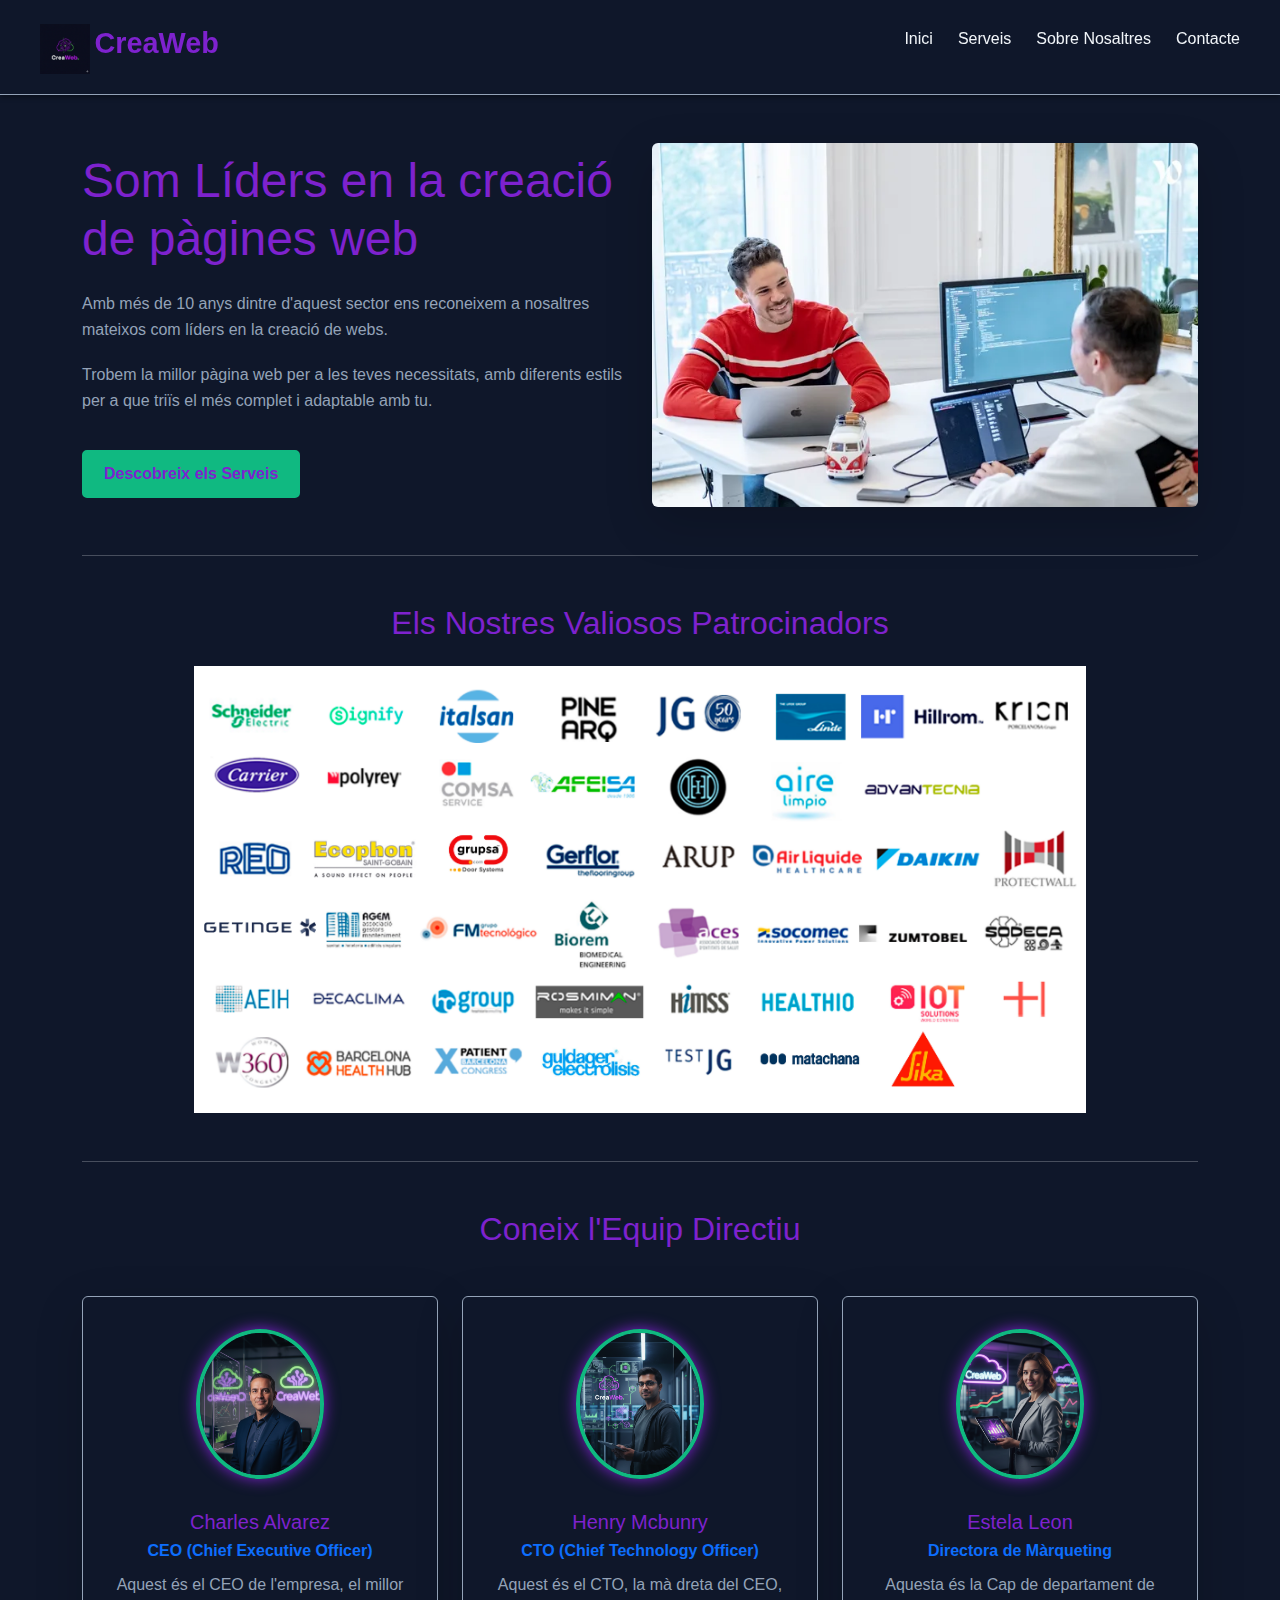
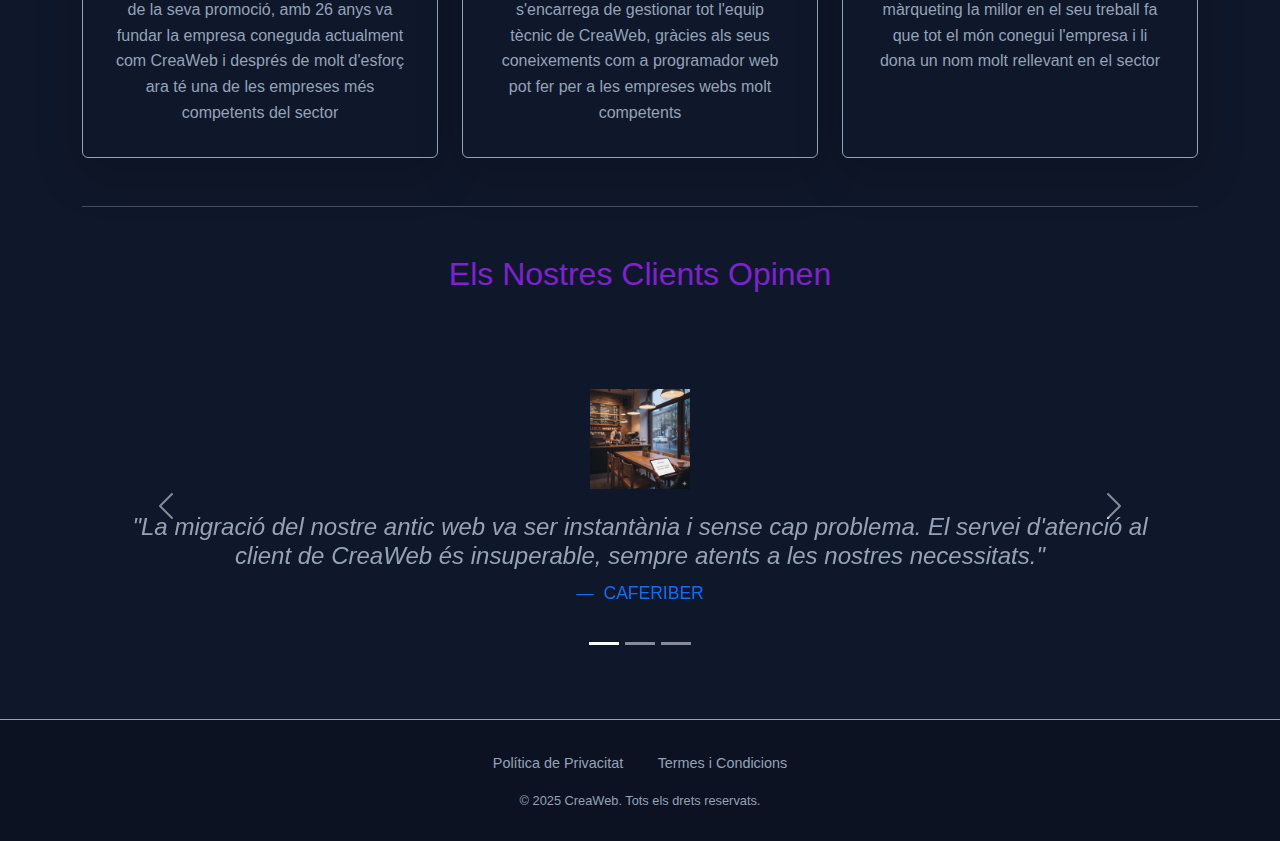
<file: index.html>
<!DOCTYPE html>
<html lang="ca">
<head>
    <meta charset="UTF-8">
    <meta name="viewport" content="width=device-width, initial-scale=1.0">
    <title>CreaWeb - Inici</title>
<link rel="icon" type="image/png" href="img/logoCreaWeb.png">
    <link href="https://cdn.jsdelivr.net/npm/bootstrap@5.3.3/dist/css/bootstrap.min.css" rel="stylesheet" integrity="sha384-QWTKZyjpPEjISv5WaRU9OFeRpok6YctnYmDr5pNlyT2bRjXh0JMhjY6hW+ALEwIH" crossorigin="anonymous">
    <link rel="stylesheet" href="style.css">
</head>
<body>

<header class="main-header">
    <div class="logo">
        <img src="img/logoCreaWeb.png" alt="Logo" width="50">
        <a href="index.html">CreaWeb</a>
    </div>
    <nav class="main-nav">
        <ul>
            <li><a href="index.html">Inici</a></li>
            <li><a href="serveis.html">Serveis</a></li>
            <li><a href="sobre-nosaltres.html">Sobre Nosaltres</a></li>
            <li><a href="contacte.html">Contacte</a></li>
        </ul>
    </nav>
</header>

<main class="container my-5">

    <section id="empresa" class="row align-items-center mb-5">
        <div class="col-lg-6">
            <h1 class="display-5 mb-4">Som Líders en la creació de pàgines web</h1>
                <p class="text-secondary">Amb més de 10 anys dintre d'aquest sector ens reconeixem a nosaltres mateixos com líders en la creació de webs.</p>
                <p class="text-secondary">Trobem la millor pàgina web per a les teves necessitats, amb diferents estils per a que triïs el més complet i adaptable amb tu.</p>
                <a href="serveis.html" class="boto-principal btn mt-3">Descobreix els Serveis</a>
        </div>
        <div class="col-lg-6 text-center mt-4 mt-lg-0">
            <img src="img/team2.Cf8QXjuw_1wOic4.webp" alt="Imatge amb client" class="img-fluid rounded shadow-lg" id="team2">
        </div>
    </section>
    
    <hr class="my-5">

    <section id="patrocinadors" class="text-center my-5">
        <h2 class="mb-4">Els Nostres Valiosos Patrocinadors</h2>
        <div class="d-flex justify-content-around align-items-center flex-wrap">
            <img src="img/marces_patrocinis.jpg" alt="Logotip de Patrocinadors" class="img-fluid" style="max-width: 80%; height: auto;">
        </div>
    </section>

    <hr class="my-5">

    <section id="equip" class="my-5">
        <h2 class="text-center mb-5">Coneix l'Equip Directiu</h2>
        <div class="row g-4 justify-content-center">
            
            <div class="col-md-6 col-lg-4">
                <article class="card h-100 shadow-lg text-center p-3">
                    <img src="img/CEO.png" alt="Foto del CEO" class="card-img-top mx-auto mt-3 rounded-circle" style="width: 150px; height: 150px; object-fit: cover;">
                    <div class="card-body">
                        <h3 class="card-title h5">Charles Alvarez</h3>
                        <p class="card-subtitle mb-2 text-primary"><strong>CEO (Chief Executive Officer)</strong></p>
                        <p class="card-text text-secondary">Aquest és el CEO de l'empresa, el millor de la seva promoció, amb 26 anys va fundar la empresa coneguda actualment com CreaWeb i després de molt d'esforç ara té una de les empreses més competents del sector</p>
                    </div>
                </article>
            </div>

            <div class="col-md-6 col-lg-4">
                <article class="card h-100 shadow-lg text-center p-3">
                    <img src="img/CTO.png" alt="Foto del CTO" class="card-img-top mx-auto mt-3 rounded-circle" style="width: 150px; height: 150px; object-fit: cover;">
                    <div class="card-body">
                        <h3 class="card-title h5">Henry Mcbunry</h3>
                        <p class="card-subtitle mb-2 text-primary"><strong>CTO (Chief Technology Officer)</strong></p>
                        <p class="card-text text-secondary">Aquest és el CTO, la mà dreta del CEO, s'encarrega de gestionar tot l'equip tècnic de CreaWeb, gràcies als seus coneixements com a programador web pot fer per a les empreses webs molt competents</p>
                    </div>
                </article>
            </div>

            <div class="col-md-6 col-lg-4">
                <article class="card h-100 shadow-lg text-center p-3">
                    <img src="img/MARKETING.png" alt="Foto de la Directora de Màrqueting" class="card-img-top mx-auto mt-3 rounded-circle" style="width: 150px; height: 150px; object-fit: cover;">
                    <div class="card-body">
                        <h3 class="card-title h5">Estela Leon</h3>
                        <p class="card-subtitle mb-2 text-primary"><strong>Directora de Màrqueting</strong></p>
                        <p class="card-text text-secondary">Aquesta és la Cap de departament de màrqueting la millor en el seu treball fa que tot el món conegui l'empresa i li dona un nom molt rellevant en el sector</p>
                    </div>
                </article>
            </div>
        </div>
    </section>

    <hr class="my-5">

    <section id="testimonis" class="my-5">
        <div class="text-center">
            <h2 class="mb-5">Els Nostres Clients Opinen</h2>

            <div id="resenyesCarousel" class="carousel slide" data-bs-ride="carousel" data-bs-interval="5000">

                <div class="carousel-indicators">
                    <button type="button" data-bs-target="#resenyesCarousel" data-bs-slide-to="0" class="active" aria-current="true" aria-label="Slide 1"></button>
                    <button type="button" data-bs-target="#resenyesCarousel" data-bs-slide-to="1" aria-label="Slide 2"></button>
                    <button type="button" data-bs-target="#resenyesCarousel" data-bs-slide-to="2" aria-label="Slide 3"></button>
                </div>

                <div class="carousel-inner p-4 p-md-5">

                    <div class="carousel-item active">
                        <blockquote class="blockquote text-center">
                            <img src="img/bar1.png" alt="Bar" class="img-fluid mb-4" style="max-height: 100px;">
                            <p class="h4 fst-italic mb-4 text-secondary">
                                "La migració del nostre antic web va ser instantània i sense cap problema. El servei d'atenció al client de CreaWeb és insuperable, sempre atents a les nostres necessitats."
                            </p>
                            <footer class="blockquote-footer text-primary">
                                CAFERIBER
                            </footer>
                        </blockquote>
                    </div>

                    <div class="carousel-item">
                        <blockquote class="blockquote text-center">
                            <img src="img/bar2.png" alt="Bar amb carta virtual" class="img-fluid mb-4" style="max-height: 100px;">
                            <p class="h4 fst-italic mb-4 text-secondary">
                                "Per a la nostra cafeteria, la velocitat de càrrega de la web és crucial. Els clients volen veure la nostra carta ràpidament. CreaWeb ens va donar un hosting i un disseny optimitzat que ens ha fet guanyar visibilitat."
                            </p>
                            <footer class="blockquote-footer text-primary">
                                Client de Cafeteria
                            </footer>
                        </blockquote>
                    </div>
                    
                    <div class="carousel-item">
                        <blockquote class="blockquote text-center">
                            <p class="h4 fst-italic mb-4 text-secondary">
                                "Hem passat de tenir una web obsoleta a tenir una plataforma moderna i segura. L'assessorament va ser clau per optimitzar els nostres costos."
                            </p>
                            <footer class="blockquote-footer text-primary">
                                Client Satisfet
                            </footer>
                        </blockquote>
                    </div>
                </div>

                <button class="carousel-control-prev" type="button" data-bs-target="#resenyesCarousel" data-bs-slide="prev">
                    <span class="carousel-control-prev-icon" aria-hidden="true"></span>
                    <span class="visually-hidden">Previous</span>
                </button>
                <button class="carousel-control-next" type="button" data-bs-target="#resenyesCarousel" data-bs-slide="next">
                    <span class="carousel-control-next-icon" aria-hidden="true"></span>
                    <span class="visually-hidden">Next</span>
                </button>
            </div>
        </div>
    </section>

</main>

<footer class="main-footer">
    <div class="footer-links">
        <a href="https://www.privacypolicies.com/live/9375107b-d07c-4334-880e-dfd7e94f377d">Política de Privacitat</a>
        <a href="#">Termes i Condicions</a>
    </div>
    <p>&copy; 2025 CreaWeb. Tots els drets reservats.</p>
</footer>

<script src="https://cdn.jsdelivr.net/npm/bootstrap@5.3.3/dist/js/bootstrap.bundle.min.js" integrity="sha384-YvpcrYf0tY3lHB60NNkmXc5s9fDVZLESaAA55NDzOxhy9GkcIdslK1eN7N6jIeHz" crossorigin="anonymous"></script>
</body>
</html>
</file>
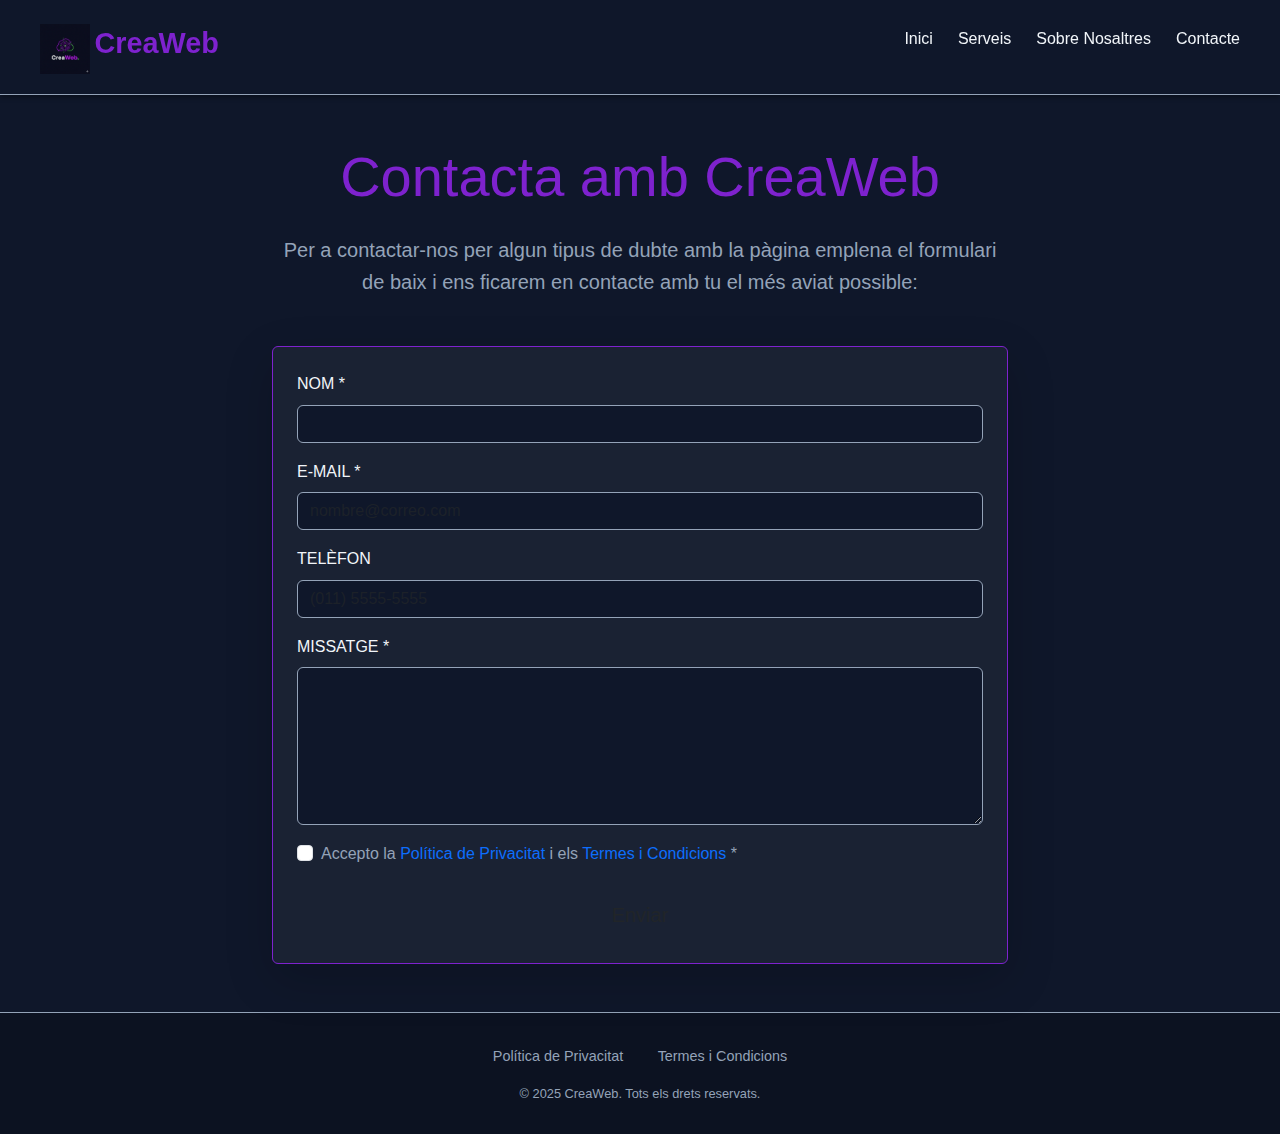
<file: contacte.html>
<!DOCTYPE html>
<html lang="ca">
<head>
    <meta charset="UTF-8">
    <meta name="viewport" content="width=device-width, initial-scale=1.0">
    <title>Contacte | CreaWeb</title>
    <link rel="icon" type="image/png" href="img/logoCreaWeb.png">
    <link href="https://cdn.jsdelivr.net/npm/bootstrap@5.3.3/dist/css/bootstrap.min.css" rel="stylesheet" integrity="sha384-QWTKZyjpPEjISv5WaRU9OFeRpok6YctnYmDr5pNlyT2bRjXh0JMhjY6hW+ALEwIH" crossorigin="anonymous">
    <link rel="stylesheet" href="style.css"> 
    <meta http-equiv="X-UA-Compatible" content="ie=edge">

<meta name="description" content="CreaWeb: La teva plataforma de serveis d'allotjament web d'alt rendiment i disseny modern.">
<meta name="keywords" content="creació web, hosting, allotjament web, disseny web, mode fosc, startup, PIME">
<meta name="author" content="Eric Tomas Carbó">

<meta property="og:title" content="CreaWeb: Serveis Web i Hosting d'Alt Rendiment">
<meta property="og:description" content="Plataforma de serveis de disseny web i hosting, optimitzada per al mode fosc.">
<meta property="og:type" content="website">
<meta property="og:url" content="https://erictc07.github.io">
<meta property="og:image" content="https://erictc07.github.io/img/logoCreaWeb.png">
    <script type="application/ld+json">
{
  "@context": "https://schema.org",
  "@type": "Organization",
  "name": "CreaWeb",
  "url": "https://erictc07.github.io/", 
  "logo": "https://erictc07.github.io/img/logoCreaWeb.png", 
  "contactPoint": {
    "@type": "ContactPoint",
    "telephone": "+34-610385924-CREAWEB", 
    "contactType": "servei al client",
    "areaServed": "CAT"
  },
  "sameAs": [
    "https://facebook.com/CreaWeb", 
    "https://twitter.com/CreaWeb"
  ],
  "description": "Plataforma de serveis de creació i allotjament web d'alt rendiment amb disseny modern."
}
</script>

<script type="application/ld+json">
{
  "@context": "https://schema.org",
  "@type": "WebSite",
  "url": "https://erictc07.github.io/",
  "potentialAction": {
    "@type": "SearchAction",
    "target": "https://erictc07.github.io/?q={search_term_string}",
    "query-input": "required name=search_term_string"
  }
}
</script>
</head>
<body>
    
    <header class="main-header">
        <div class="logo">
            <img src="img/logoCreaWeb.png" alt="Logo" width="50" >
            <a href="index.html">CreaWeb</a>
        </div>
        <nav class="main-nav">
            <ul>
                <li><a href="index.html">Inici</a></li>
                <li><a href="serveis.html">Serveis</a></li>
                <li><a href="sobre-nosaltres.html">Sobre Nosaltres</a></li>
                <li><a href="contacte.html">Contacte</a></li>
            </ul>
        </nav>
    </header>

    <main class="container my-5" id="contacte">
        
        <div class="row justify-content-center">
            <div class="col-lg-8">
                <h1 class="text-center mb-4 display-4">Contacta amb CreaWeb</h1>
                <p class="text-center lead text-secondary mb-5">Per a contactar-nos per algun tipus de dubte amb la pàgina emplena el formulari de baix i ens ficarem en contacte amb tu el més aviat possible:</p>

                <div class="seccio-formulari">
                    <form action="#" method="POST" class="formulari-contacte p-4 rounded shadow-lg"> 
                        
                        <div class="mb-3">
                            <label for="nom" class="form-label">NOM *</label>
                            <input type="text" id="nom" name="nom" class="form-control" required>
                        </div>
                        <div class="mb-3">
                            <label for="email" class="form-label">E-MAIL *</label>
                            <input type="email" id="email" name="email" class="form-control" placeholder="nombre@correo.com" required>
                        </div>
                        <div class="mb-3">
                            <label for="telefon" class="form-label">TELÈFON</label>
                            <input type="tel" id="telefon" name="telefon" class="form-control" placeholder="(011) 5555-5555">
                        </div>
                        <div class="mb-3">
                            <label for="missatge" class="form-label">MISSATGE *</label>
                            <textarea id="missatge" name="missatge" rows="6" class="form-control" required></textarea>
                        </div>

                        <div class="form-check mb-4">
                            <input type="checkbox" class="form-check-input" id="acceptaTermes" required>
                            <label class="form-check-label text-secondary" for="acceptaTermes">
                                Accepto la <a href="https://www.privacypolicies.com/live/9375107b-d07c-4334-880e-dfd7e94f377d" class="text-primary">Política de Privacitat</a> i els 
                                <a href="#" class="text-primary" data-bs-toggle="modal" data-bs-target="#termesModal">Termes i Condicions</a> *
                            </label>
                        </div>

                        <button type="submit" class="boto-enviar btn btn-lg w-100">Enviar</button>
                    </form>
                </div>
            </div>
        </div>

    </main>

    <div class="modal fade" id="termesModal" tabindex="-1"  aria-hidden="true">
        <div class="modal-dialog modal-dialog-scrollable modal-lg">
            <div class="modal-content">
                <div class="modal-header">
                    <h5 class="modal-title" id="termesModalLabel">Termes i Condicions del Servei CreaWeb</h5>
                    <button type="button" class="btn-close" data-bs-dismiss="modal" aria-label="Close"></button>
                </div>
                <div class="modal-body text-dark">
                    <p><strong>Última actualització: Desembre 2025</strong></p>
                    <p>Benvingut a CreaWeb. Abans d'utilitzar els nostres serveis de desenvolupament web i hosting, si us plau, llegeix atentament aquests Termes i Condicions. Aquest contracte legal estableix els termes de l'ús del servei.</p>
                    
                    <h3>1. Serveis Oferts</h3>
                    <p>CreaWeb ofereix serveis de creació de pàgines web personalitzades, allotjament web (hosting) amb una garantia de disponibilitat del 99,9% i serveis d'assessorament digital.</p>
                    
                    <h3>2. Propietat Intel·lectual</h3>
                    <p>Tot el codi, disseny i contingut desenvolupat per CreaWeb per al client passarà a ser propietat del client un cop s'hagi liquidat el pagament complet del projecte.</p>

                    <h3>3. Política de Pagament i Cancel·lació</h3>
                    <p>Es requereix un pagament inicial del 50% abans de començar qualsevol projecte. Els projectes cancel·lats després del començament no seran reemborsats. El pagament final s'ha d'efectuar abans del llançament del lloc web.</p>
                    
                    <h3>4. Confidencialitat</h3>
                    <p>CreaWeb es compromet a mantenir la més estricta confidencialitat sobre tota la informació empresarial i personal proporcionada pel client durant la durada del projecte.</p>
                    
                    <p><strong>En marcar la casella, vostè confirma que ha llegit i accepta totes les condicions esmentades anteriorment.</strong></p>
                </div>
                <div class="modal-footer">
                    <button type="button" class="btn btn-secondary" data-bs-dismiss="modal">Tancar</button>
                    </div>
            </div>
        </div>
    </div>
    <footer class="main-footer">
        <div class="footer-links">
            <a href="https://www.privacypolicies.com/live/9375107b-d07c-4334-880e-dfd7e94f377d">Política de Privacitat</a>
            <a href="#">Termes i Condicions</a>
        </div>
        <p>&copy; 2025 CreaWeb. Tots els drets reservats.</p>
    </footer>

    <script src="https://cdn.jsdelivr.net/npm/bootstrap@5.3.3/dist/js/bootstrap.bundle.min.js" integrity="sha384-YvpcrYf0tY3lHB60NNkmXc5s9fDVZLESaAA55NDzOxhy9GkcIdslK1eN7N6jIeHz" crossorigin="anonymous"></script>
</body>

</html>
</file>
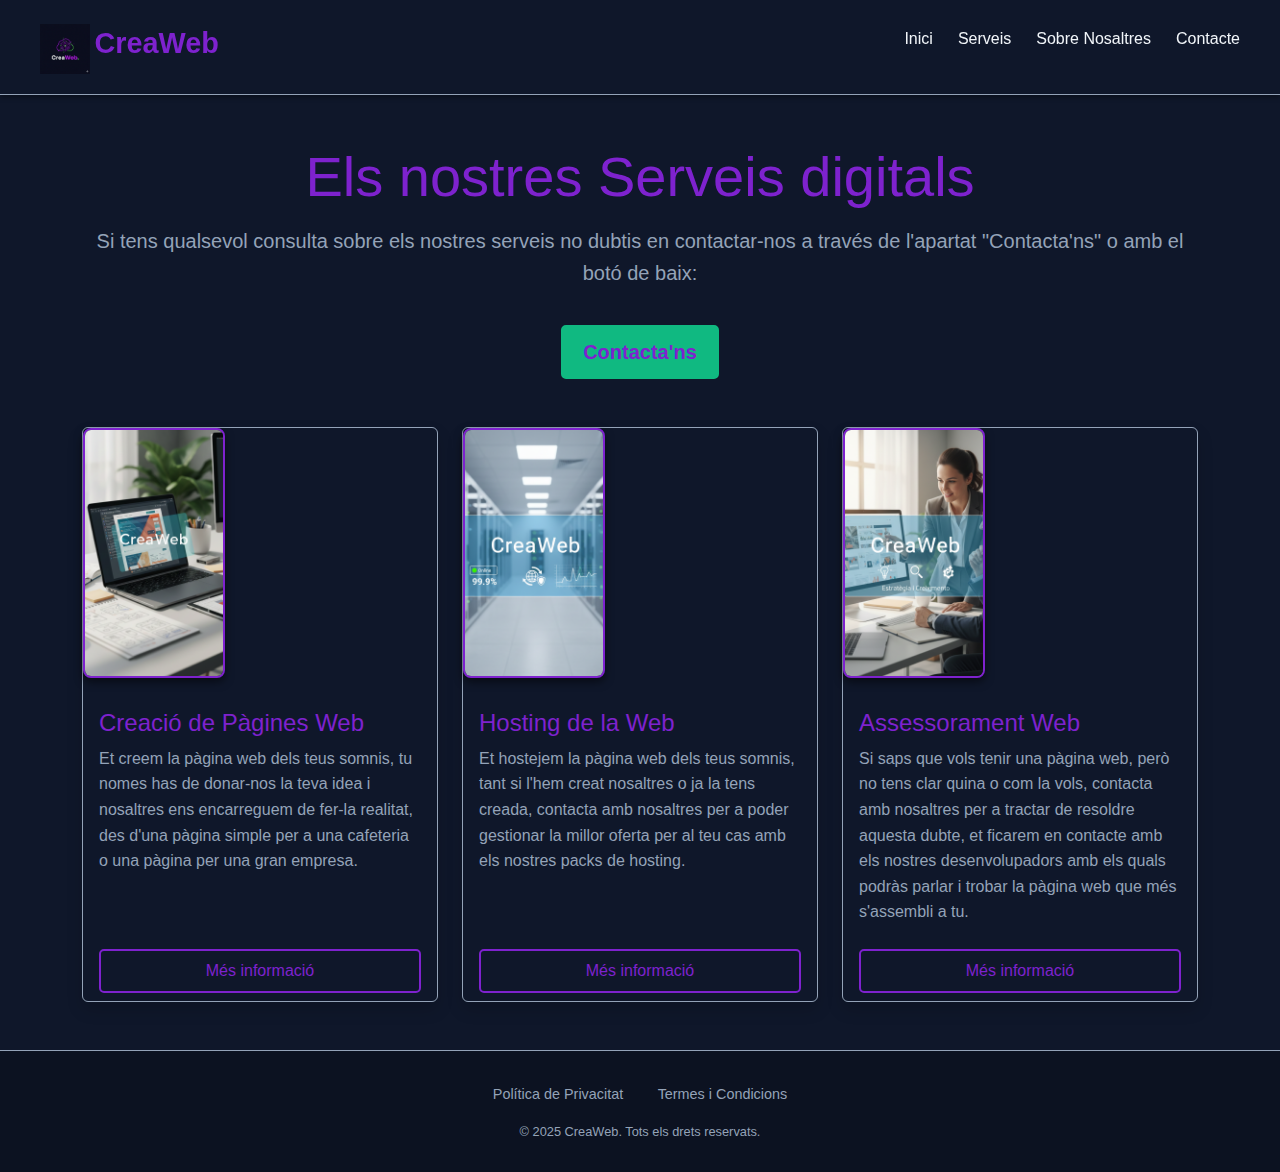
<file: serveis.html>
<!DOCTYPE html>
<html lang="ca">
<head>
    <meta charset="UTF-8">
    <meta name="viewport" content="width=device-width, initial-scale=1.0">
    <title>Serveis | CreaWeb</title>
    <link rel="icon" type="image/png" href="img/logoCreaWeb.png">
    <link href="https://cdn.jsdelivr.net/npm/bootstrap@5.3.3/dist/css/bootstrap.min.css" rel="stylesheet" integrity="sha384-QWTKZyjpPEjISv5WaRU9OFeRpok6YctnYmDr5pNlyT2bRjXh0JMhjY6hW+ALEwIH" crossorigin="anonymous">
    <link rel="stylesheet" href="style.css"> 
    <meta http-equiv="X-UA-Compatible" content="ie=edge">

<meta name="description" content="CreaWeb: La teva plataforma de serveis d'allotjament web d'alt rendiment i disseny modern.">
<meta name="keywords" content="creació web, hosting, allotjament web, disseny web, mode fosc, startup, PIME">
<meta name="author" content="Eric Tomas Carbó">

<meta property="og:title" content="CreaWeb: Serveis Web i Hosting d'Alt Rendiment">
<meta property="og:description" content="Plataforma de serveis de disseny web i hosting, optimitzada per al mode fosc.">
<meta property="og:type" content="website">
<meta property="og:url" content="https://erictc07.github.io">
<meta property="og:image" content="https://erictc07.github.io/img/logoCreaWeb.png">
    <script type="application/ld+json">
{
  "@context": "https://schema.org",
  "@type": "Organization",
  "name": "CreaWeb",
  "url": "https://erictc07.github.io/", 
  "logo": "https://erictc07.github.io/img/logoCreaWeb.png", 
  "contactPoint": {
    "@type": "ContactPoint",
    "telephone": "+34-610385924-CREAWEB", 
    "contactType": "servei al client",
    "areaServed": "CAT"
  },
  "sameAs": [
    "https://facebook.com/CreaWeb", 
    "https://twitter.com/CreaWeb"
  ],
  "description": "Plataforma de serveis de creació i allotjament web d'alt rendiment amb disseny modern."
}
</script>

<script type="application/ld+json">
{
  "@context": "https://schema.org",
  "@type": "WebSite",
  "url": "https://erictc07.github.io/",
  "potentialAction": {
    "@type": "SearchAction",
    "target": "https://erictc07.github.io/?q={search_term_string}",
    "query-input": "required name=search_term_string"
  }
}
</script>
</head>
<body>

    <header class="main-header">
        <div class="logo">
            <img src="img/logoCreaWeb.png" alt="Logo" width="50" >
            <a href="index.html">CreaWeb</a>
        </div>
        <nav class="main-nav">
            <ul>
                <li><a href="index.html">Inici</a></li>
                <li><a href="serveis.html">Serveis</a></li>
                <li><a href="sobre-nosaltres.html">Sobre Nosaltres</a></li>
                <li><a href="contacte.html">Contacte</a></li>
            </ul>
        </nav>
    </header>

    <main class="container my-5">
        
        <div class="intro-seccio text-center mb-5">
            <h1 class="display-4">Els nostres Serveis digitals</h1>
            <p class="lead text-secondary">Si tens qualsevol consulta sobre els nostres serveis no dubtis en contactar-nos a través de l'apartat "Contacta'ns" o amb el botó de baix:</p>
            <a href="contacte.html" class="boto-principal btn btn-lg mt-3">Contacta'ns</a>
        </div>

        <section class="row g-4" id="llista-serveis">
            
            <div class="col-md-4">
                <div class="card h-100 shadow">
                    <img src="img/creacio_web.png" class="card-img-top" alt="Imatge de Creació de Pàgines Web CreaWeb">
                    <div class="card-body">
                        <h2 class="card-title h4">Creació de Pàgines Web</h2>
                        <p class="card-text text-secondary">Et creem la pàgina web dels teus somnis, tu nomes has de donar-nos la teva idea i nosaltres ens encarreguem de fer-la realitat, des d'una pàgina simple per a una cafeteria o una pàgina per una gran empresa.</p>
                    </div>
                    <div class="card-footer bg-transparent border-0">
                        <a href="contacte.html" class="boto-secundari w-100 btn btn-outline-primary">Més informació</a>
                    </div>
                </div>
            </div>
            
            <div class="col-md-4">
                <div class="card h-100 shadow">
                    <img src="img/hosting_web.png" class="card-img-top" alt="Imatge de Hosting de Web CreaWeb">
                    <div class="card-body">
                        <h2 class="card-title h4">Hosting de la Web</h2>
                        <p class="card-text text-secondary">Et hostejem la pàgina web dels teus somnis, tant si l'hem creat nosaltres o ja la tens creada, contacta amb nosaltres per a poder gestionar la millor oferta per al teu cas amb els nostres packs de hosting.</p>
                    </div>
                    <div class="card-footer bg-transparent border-0">
                        <a href="contacte.html" class="boto-secundari w-100 btn btn-outline-primary">Més informació</a>
                    </div>
                </div>
            </div>

            <div class="col-md-4">
                <div class="card h-100 shadow">
                    <img src="img/assesorament_web.png" class="card-img-top" alt="Imatge d'Assessorament Web CreaWeb">
                    <div class="card-body">
                        <h2 class="card-title h4">Assessorament Web</h2>
                        <p class="card-text text-secondary">Si saps que vols tenir una pàgina web, però no tens clar quina o com la vols, contacta amb nosaltres per a tractar de resoldre aquesta dubte, et ficarem en contacte amb els nostres desenvolupadors amb els quals podràs parlar i trobar la pàgina web que més s'assembli a tu.</p>
                    </div>
                    <div class="card-footer bg-transparent border-0">
                        <a href="contacte.html" class="boto-secundari w-100 btn btn-outline-primary">Més informació</a>
                    </div>
                </div>
            </div>

        </section>

    </main>

    <footer class="main-footer">
        <div class="footer-links">
            <a href="https://www.privacypolicies.com/live/9375107b-d07c-4334-880e-dfd7e94f377d">Política de Privacitat</a>
            <a href="#">Termes i Condicions</a>
        </div>
        <p>&copy; 2025 CreaWeb. Tots els drets reservats.</p>
    </footer>

    <script src="https://cdn.jsdelivr.net/npm/bootstrap@5.3.3/dist/js/bootstrap.bundle.min.js" integrity="sha384-YvpcrYf0tY3lHB60NNkmXc5s9fDVZLESaAA55NDzOxhy9GkcIdslK1eN7N6jIeHz" crossorigin="anonymous"></script>
</body>

</html>
</file>
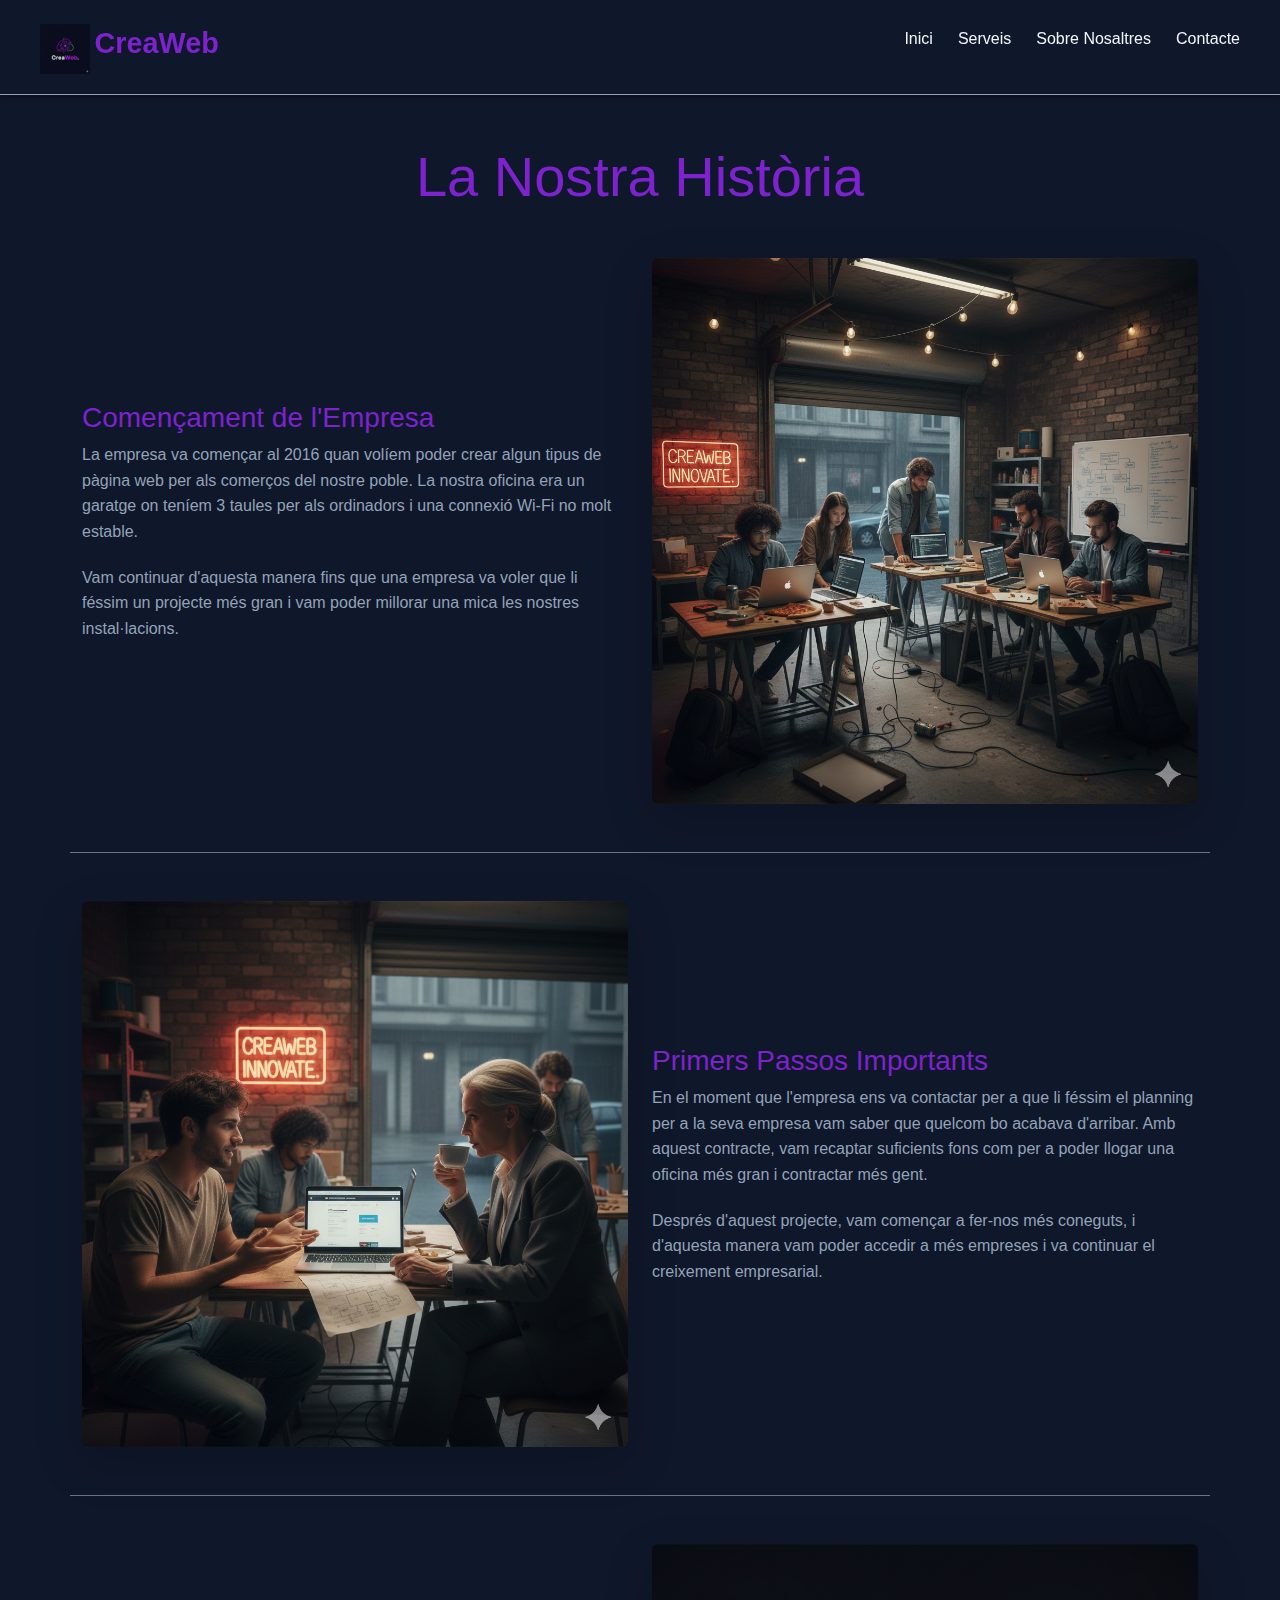
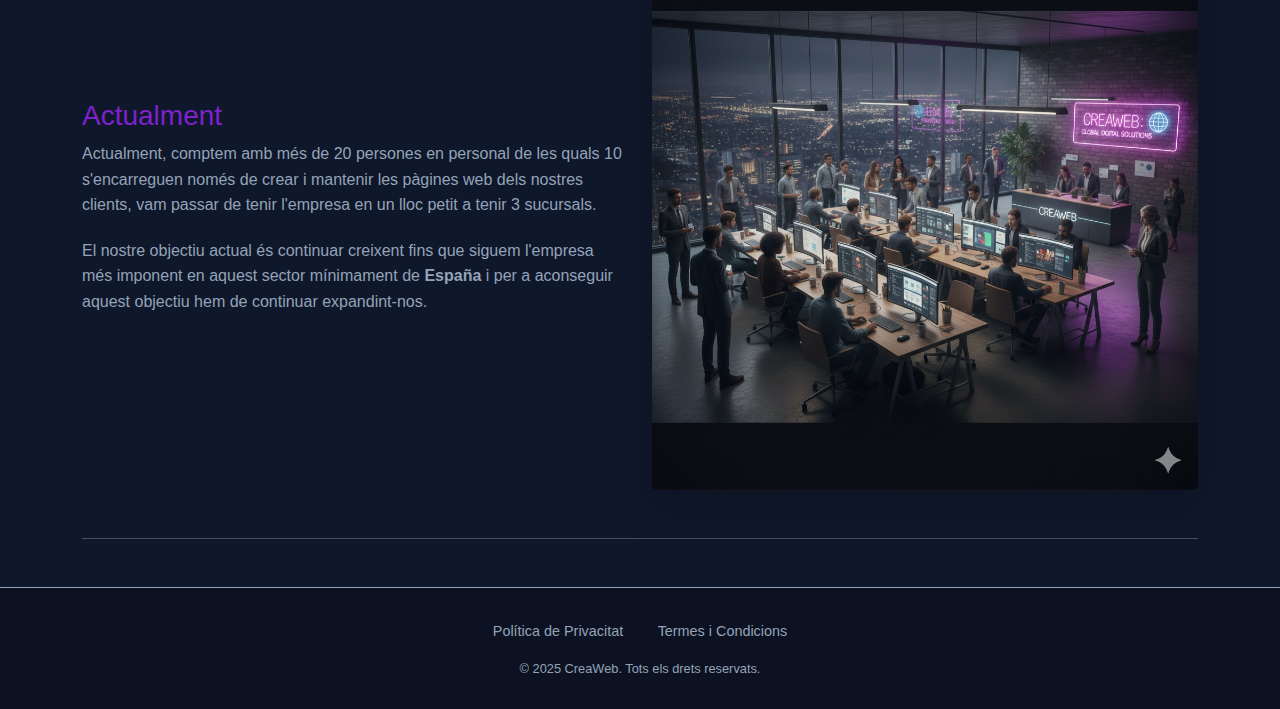
<file: sobre-nosaltres.html>
<!DOCTYPE html>
<html lang="ca">
<head>
    <meta charset="UTF-8">
    <meta name="viewport" content="width=device-width, initial-scale=1.0">
    <title>Sobre Nosaltres | CreaWeb</title>
    <link rel="icon" type="image/png" href="img/logoCreaWeb.png">
    <link href="https://cdn.jsdelivr.net/npm/bootstrap@5.3.3/dist/css/bootstrap.min.css" rel="stylesheet" integrity="sha384-QWTKZyjpPEjISv5WaRU9OFeRpok6YctnYmDr5pNlyT2bRjXh0JMhjY6hW+ALEwIH" crossorigin="anonymous">
    <link rel="stylesheet" href="style.css">
    <meta http-equiv="X-UA-Compatible" content="ie=edge">

<meta name="description" content="CreaWeb: La teva plataforma de serveis d'allotjament web d'alt rendiment i disseny modern.">
<meta name="keywords" content="creació web, hosting, allotjament web, disseny web, mode fosc, startup, PIME">
<meta name="author" content="Eric Tomas Carbó">

<meta property="og:title" content="CreaWeb: Serveis Web i Hosting d'Alt Rendiment">
<meta property="og:description" content="Plataforma de serveis de disseny web i hosting, optimitzada per al mode fosc.">
<meta property="og:type" content="website">
<meta property="og:url" content="https://erictc07.github.io">
<meta property="og:image" content="https://erictc07.github.io/img/logoCreaWeb.png">
    <script type="application/ld+json">
{
  "@context": "https://schema.org",
  "@type": "Organization",
  "name": "CreaWeb",
  "url": "https://erictc07.github.io/", 
  "logo": "https://erictc07.github.io/img/logoCreaWeb.png", 
  "contactPoint": {
    "@type": "ContactPoint",
    "telephone": "+34-610385924-CREAWEB", 
    "contactType": "servei al client",
    "areaServed": "CAT"
  },
  "sameAs": [
    "https://facebook.com/CreaWeb", 
    "https://twitter.com/CreaWeb"
  ],
  "description": "Plataforma de serveis de creació i allotjament web d'alt rendiment amb disseny modern."
}
</script>

<script type="application/ld+json">
{
  "@context": "https://schema.org",
  "@type": "WebSite",
  "url": "https://erictc07.github.io/",
  "potentialAction": {
    "@type": "SearchAction",
    "target": "https://erictc07.github.io/?q={search_term_string}",
    "query-input": "required name=search_term_string"
  }
}
</script>
</head>
<body>
    
    <header class="main-header">
        <div class="logo">
            <img src="img/logoCreaWeb.png" alt="Logo" width="50" >
            <a href="index.html">CreaWeb</a>
        </div>
        <nav class="main-nav">
            <ul>
                <li><a href="index.html">Inici</a></li>
                <li><a href="serveis.html">Serveis</a></li>
                <li><a href="sobre-nosaltres.html">Sobre Nosaltres</a></li>
                <li><a href="contacte.html">Contacte</a></li>
            </ul>
        </nav>
    </header>

    <main class="container my-5" id="sobre-nosaltres">
        
        <h1 class="text-center mb-5 display-4">La Nostra Història</h1>
        
        <div class="seccio-historia">
            
            <article class="fita-historia row align-items-center mb-5 pb-5 border-bottom border-secondary">
                <div class="col-lg-6 mb-4 mb-lg-0">
                    <h2 class="h3">Començament de l'Empresa</h2>
                    <p class="text-secondary">La empresa va començar al 2016 quan volíem poder crear algun tipus de pàgina web per als comerços del nostre poble. La nostra oficina era un garatge on teníem 3 taules per als ordinadors i una connexió Wi-Fi no molt estable.</p>
                    <p class="text-secondary">Vam continuar d'aquesta manera fins que una empresa va voler que li féssim un projecte més gran i vam poder millorar una mica les nostres instal·lacions.</p>
                </div>
                <div class="col-lg-6">
                    <img src="img/primerspasos.png" alt="Començament de l'Empresa" class="imatge-historia img-fluid rounded shadow-lg">
                </div>
            </article>
            
            <article class="fita-historia row align-items-center mb-5 pb-5 border-bottom border-secondary">
                <div class="col-lg-6 order-lg-2 mb-4 mb-lg-0">
                    <h2 class="h3">Primers Passos Importants</h2>
                    <p class="text-secondary">En el moment que l'empresa ens va contactar per a que li féssim el planning per a la seva empresa vam saber que quelcom bo acabava d'arribar. Amb aquest contracte, vam recaptar suficients fons com per a poder llogar una oficina més gran i contractar més gent.</p>
                    <p class="text-secondary">Després d'aquest projecte, vam començar a fer-nos més coneguts, i d'aquesta manera vam poder accedir a més empreses i va continuar el creixement empresarial.</p>
                </div>
                <div class="col-lg-6 order-lg-1">
                    <img src="img/contracte.png" alt="Primer contracte important" class="imatge-historia img-fluid rounded shadow-lg">
                </div>
            </article> 
            
            <article class="fita-historia row align-items-center mb-5">
                <div class="col-lg-6 mb-4 mb-lg-0">
                    <h2 class="h3">Actualment</h2>
                    <p class="text-secondary">Actualment, comptem amb més de 20 persones en personal de les quals 10 s'encarreguen només de crear i mantenir les pàgines web dels nostres clients, vam passar de tenir l'empresa en un lloc petit a tenir 3 sucursals.</p>
                    <p class="text-secondary">El nostre objectiu actual és continuar creixent fins que siguem l'empresa més imponent en aquest sector mínimament de <b>España</b> i per a aconseguir aquest objectiu hem de continuar expandint-nos.</p>
                </div>
                <div class="col-lg-6">
                    <img src="img/actualment.png" alt="Oficina actual de CreaWeb" class="imatge-historia img-fluid rounded shadow-lg">
                </div>
            </article>
        </div>

        <hr class="my-5">

        

    </main>

    <footer class="main-footer">
        <div class="footer-links">
            <a href="https://www.privacypolicies.com/live/9375107b-d07c-4334-880e-dfd7e94f377d">Política de Privacitat</a>
            <a href="#">Termes i Condicions</a>
        </div>
        <p>&copy; 2025 CreaWeb. Tots els drets reservats.</p>
    </footer>

    <script src="https://cdn.jsdelivr.net/npm/bootstrap@5.3.3/dist/js/bootstrap.bundle.min.js" integrity="sha384-YvpcrYf0tY3lHB60NNkmXc5s9fDVZLESaAA55NDzOxhy9GkcIdslK1eN7N6jIeHz" crossorigin="anonymous"></script>
</body>

</html>
</file>
<file: style.css>
/* 1. VARIABLES GLOBALS */
:root {
    --color-fons-principal: #0f172a; 
    --color-principal: #7e22ce; 
    --color-accio: #10b981; 
    --color-text-principal: #f1f5f9; 
    --color-text-secundari: #94a3b8; 
    
    --amplada-maxima: 1200px;
}

* {
    margin: 0;
    padding: 0;
    box-sizing: border-box; 
}

/* 2. ESTIL BASE DEL BODY  */
body {
    font-family: Arial, sans-serif;
    line-height: 1.6;
    background-color: var(--color-fons-principal) !important; 
    color: var(--color-text-principal) !important;
}

main {
    max-width: var(--amplada-maxima);
    margin: 40px auto;
    padding: 0 20px;
}

h1, h2, h3 {
    margin-bottom: 15px;
    color: var(--color-principal) !important;
}

p {
    margin-bottom: 20px;
}

a {
    text-decoration: none;
    color: var(--color-principal) !important;
}

a:hover {
    text-decoration: underline;
}

/* 3. HEADER i NAVEGACIÓ */
.main-header {
    background-color: var(--color-fons-principal); 
    padding: 20px 40px;
    display: flex;
    justify-content: space-between;
    align-items: center;
    box-shadow: 0 2px 5px rgba(0, 0, 0, 0.4); 
    border-bottom: 1px solid var(--color-text-secundari);
    position: sticky;
    top: 0; 
    z-index: 1000; 
}

.logo a {
    font-size: 1.8em;
    font-weight: bold;
}

.main-nav ul {
    list-style: none;
    display: flex;
}

.main-nav ul li {
    margin-left: 25px;
}

.main-nav ul li a {
    color: var(--color-text-principal) !important;
    font-weight: 500;
    padding: 5px 0;
    transition: color 0.3s;
}

.main-nav ul li a:hover {
    color: var(--color-accio) !important; 
    text-decoration: none;
}

/* 4. FOOTER */
.main-footer {
    background-color: #0c1221; 
    color: var(--color-text-secundari);
    padding: 30px 20px;
    text-align: center;
    border-top: 1px solid var(--color-text-secundari);
}

.main-footer .footer-links a {
    color: var(--color-text-secundari) !important;
    margin: 0 15px;
    font-size: 0.9em;
    transition: color 0.3s;
}

.main-footer .footer-links a:hover {
    color: var(--color-principal) !important;
    text-decoration: none;
}

.main-footer p {
    margin-top: 15px;
    margin-bottom: 0;
    font-size: 0.8em;
}

/* 5. BOTONS */
.boto-principal {
    display: inline-block;
    background-color: var(--color-accio); 
    color: var(--color-fons-principal); 
    padding: 10px 20px;
    border-radius: 5px;
    font-weight: bold;
    transition: background-color 0.3s;
    border: 2px solid var(--color-accio);
}

.boto-principal:hover {
    background-color: #0ea76c; 
    text-decoration: none;
}

.boto-secundari {
    display: inline-block;
    background-color: transparent;
    color: var(--color-principal); 
    padding: 8px 15px;
    border: 2px solid var(--color-principal);
    border-radius: 5px;
    transition: background-color 0.3s, color 0.3s;
}

.boto-secundari:hover {
    background-color: var(--color-principal);
    color: var(--color-fons-principal); 
    text-decoration: none;
}

.tag-destacat {
    color: var(--color-accio); 
    font-weight: bold;
}

.descripcio-rol, .contingut-principal p, .resenya p, .text-secondary {
    color: var(--color-text-secundari) !important; 
}

.card {
    background-color: var(--color-fons-principal) !important; 
    border-color: var(--color-text-secundari) !important;
}

.card-title {
    color: var(--color-principal) !important; 
}

.card-text {
    color: var(--color-text-secundari) !important; 
}

.modal-content {
    background-color: var(--color-fons-principal) !important;
    border: 1px solid var(--color-principal) !important;
}

.modal-title {
    color: var(--color-principal) !important;
}
.modal-body {
    color: var(--color-text-secundari) !important;
}
.modal-body h3 {
    color: var(--color-accio) !important;
}

/* 6. ESTILS D'IMATGES */

img {
    max-width: 40%; 
    height: auto; 
}

.servei-card img, 
.card-img-top { 
    width: 100%;
    height: 250px; 
    object-fit: cover; 
    border-radius: 8px; 
    margin-bottom: 15px;
    box-shadow: 0 4px 8px rgba(0, 0, 0, 0.5); 
    border: 2px solid var(--color-principal); 
}

.membre-equip img,
.card-img-top.rounded-circle { 
    border-radius: 50% !important; 
    border: 4px solid var(--color-accio); 
    box-shadow: 0 0 15px var(--color-principal); 
    transition: transform 0.3s ease;
}

.membre-equip img:hover,
.card-img-top.rounded-circle:hover {
    transform: scale(1.05); 
    box-shadow: 0 0 25px var(--color-accio); 
}

/* 7. MAQUETACIÓ DE FORMULARIS  */

.formulari-contacte {
    background-color: #1a2233; 
    border: 1px solid var(--color-principal);
    padding: 30px;
    border-radius: 10px;
}

.form-control {
    background-color: var(--color-fons-principal) !important;
    color: var(--color-text-principal) !important;
    border: 1px solid var(--color-text-secundari) !important;
    transition: border-color 0.3s, box-shadow 0.3s;
}

.form-control:focus {
    background-color: var(--color-fons-principal) !important;
    color: var(--color-text-principal) !important;
    border-color: var(--color-accio) !important; 
    box-shadow: 0 0 0 0.25rem rgba(16, 185, 129, 0.25) !important; 
}

.form-check-input:checked {
    background-color: var(--color-accio) !important;
    border-color: var(--color-accio) !important;
}
.form-check-label {
    color: var(--color-text-secundari) !important;
}

/* 8. MAQUETACIÓ DE SECCIONS  */

.fita-historia:last-child {
    border-bottom: none;
}

/* 9. RESPONSIVITAT */


@media (max-width: 768px) {
    

    .main-header {
        flex-direction: column;
        align-items: flex-start;
        padding: 15px 20px;
    }

    .main-nav {
        width: 100%;
        margin-top: 10px;
    }

    
    .main-nav ul {
        flex-direction: column;
        width: 100%;
    }

    .main-nav ul li {
        margin-left: 0;
        margin-bottom: 5px;
        padding: 5px 0;
        border-bottom: 1px solid rgba(148, 163, 184, 0.1);
    }
    
    .main-nav ul li a {
        display: block;
    }

    
    .main-footer .footer-links {
        display: flex;
        flex-direction: column;
        gap: 10px;
    }
    
    .main-footer .footer-links a {
        margin: 0; 
    }
    
    
    
    img {
        max-width: 100%; 
    }
}

@media (max-width: 480px) {
    
    h1 {
        font-size: 2em !important;
    }
    
    main {
        padding: 0 10px;
    }
}
</file>
